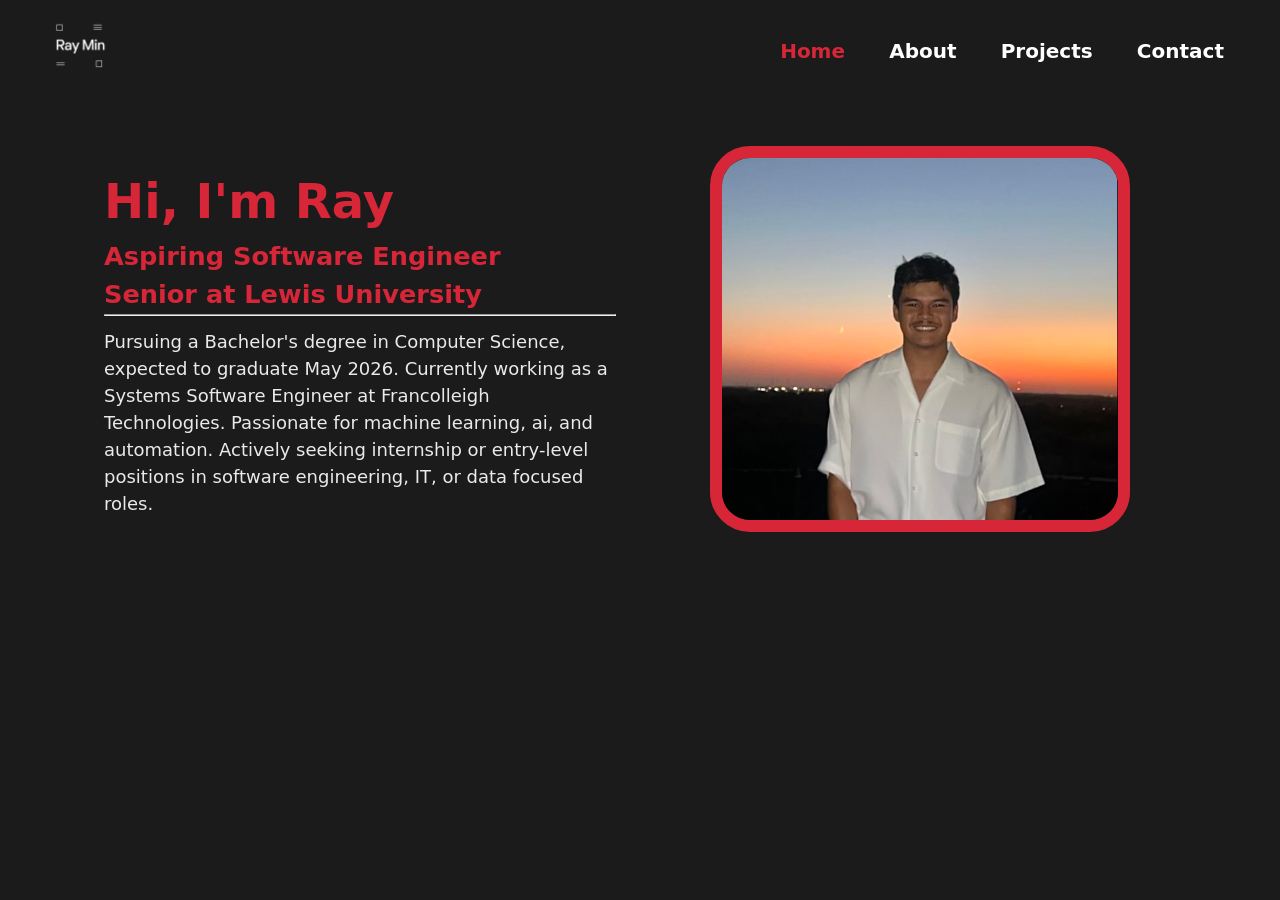
<file: index.html>
<!DOCTYPE html>
<html lang="en">
<head>
    <meta charset="UTF-8">
    <meta name="viewport" content="width=device-width, initial-scale=1.0">
    <title>Ray Min Home</title>
    <link rel="stylesheet" href="style.css">
</head>
<body>
    <header>
        <nav class="navbar">
            <a class="logo" href="index.html"><img src="images/logo.png"></a>
            <ul>
                <li><a href="" id="current_nav_page">Home</a></li>
                <li><a href="about.html">About</a></li>
                <li><a href="projects.html">Projects</a></li>
                <li><a href="contact.html">Contact</a></li>
            </ul>
        </nav>
    </header>

    <main>
        <div class="introduction">
            <div class="intro-text">
                <h1>Hi, I'm Ray</h1>
                <h2>Aspiring Software Engineer</h2>
                <h2>Senior at Lewis University</h2>
                <hr width="">
                <p>
                    Pursuing a Bachelor's degree in Computer Science, expected to graduate
                    May 2026. Currently working as a Systems Software Engineer at
                    Francolleigh Technologies. Passionate for machine learning, ai, and automation. 
                    Actively seeking internship or entry-level positions in software engineering, IT, 
                    or data focused roles. 
                </p> 
            </div>
            
            <div class="profile_img">
                <img src="images/ProfilePic.jpg">
            </div>
        </div>
        
    </main>

</body>

</html>
</file>
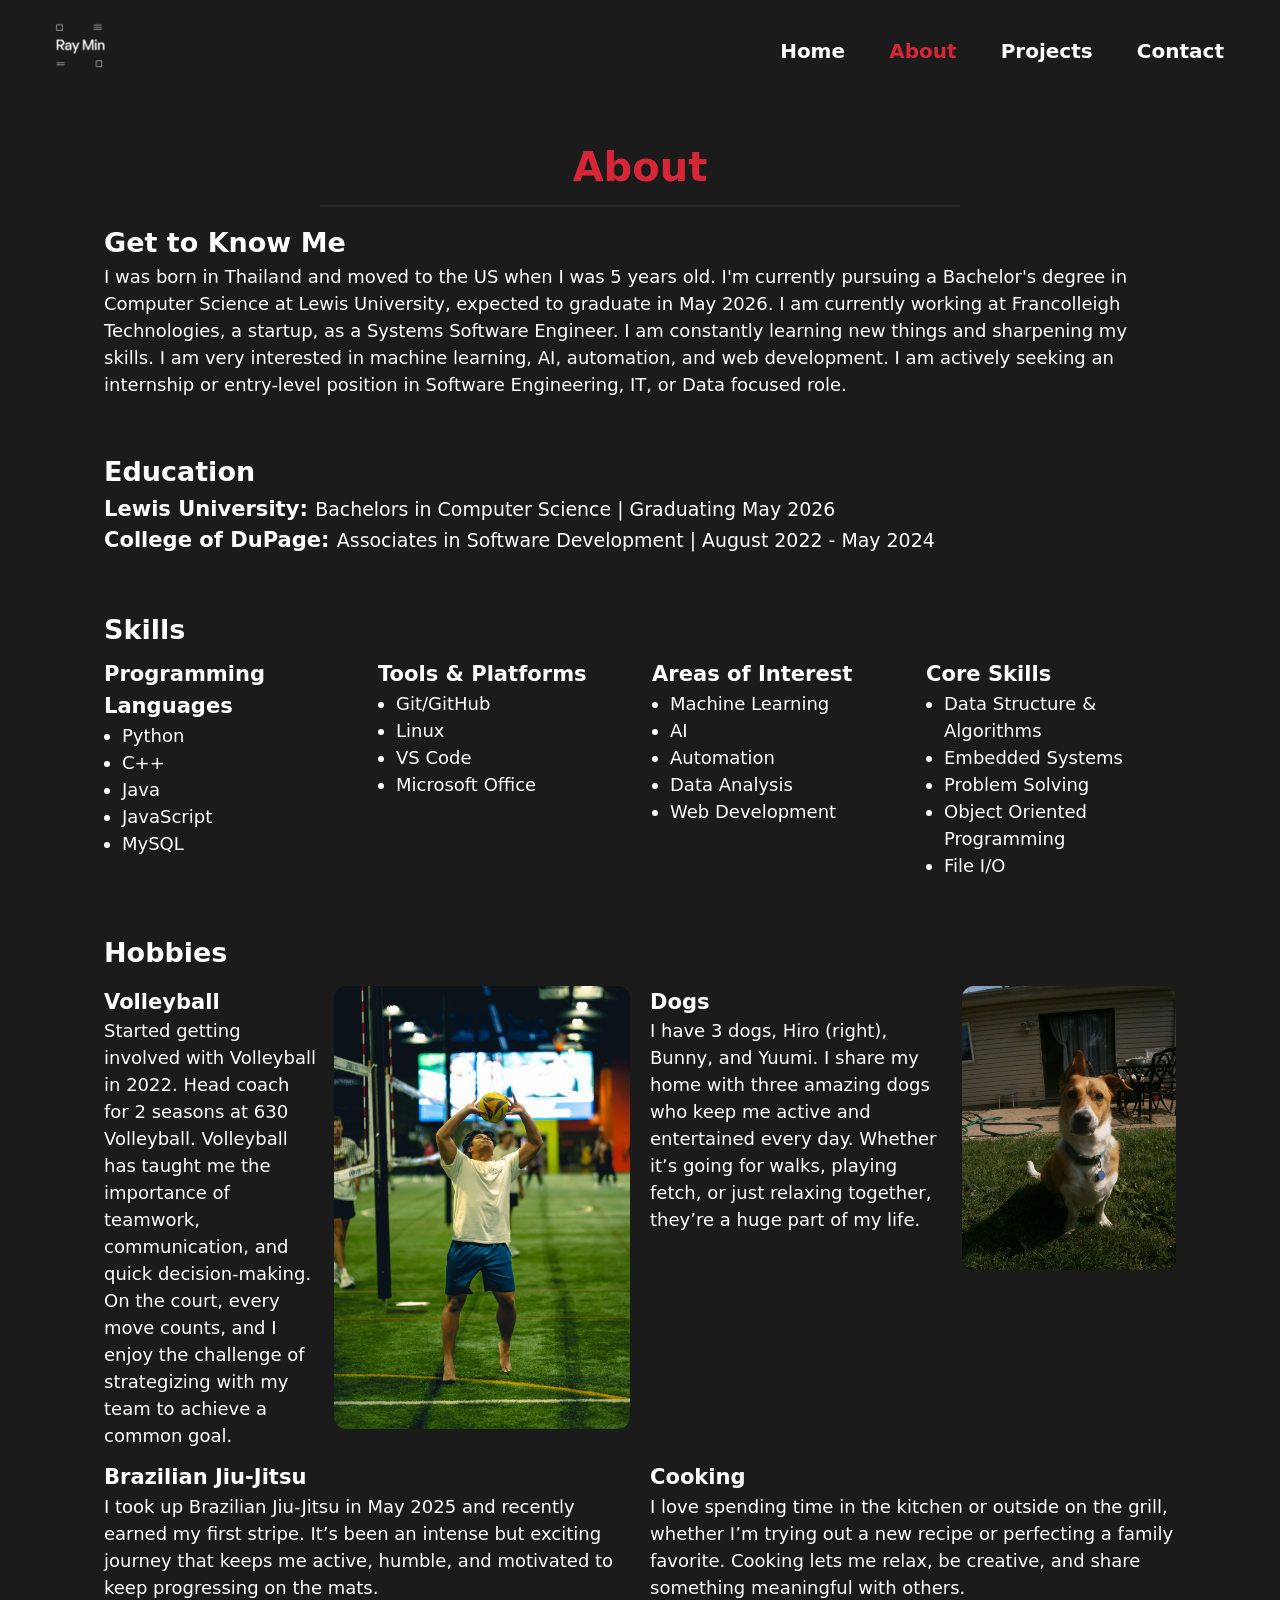
<file: about.html>
<!DOCTYPE html>
<html lang="en">
<head>
    <meta charset="UTF-8">
    <meta name="viewport" content="width=device-width, initial-scale=1.0">
    <title>About</title>
    <link rel="stylesheet" href="style.css">
</head>
<body>
    <header>
        <nav class="navbar">
            <a class="logo" href="index.html"><img src="images/logo.png"></a>
            <ul>
                <li><a href="index.html">Home</a></li>
                <li><a href="" id="current_nav_page">About</a></li>
                <li><a href="projects.html">Projects</a></li>
                <li><a href="contact.html">Contact</a></li>
            </ul>
        </nav>
    </header>

    <main>
        <div class="about_main">
            <div class="page_title">
                <h1>About</h1> <hr width="80%">
            </div>
        <div>

        <div class="about_content">
            <div class="about_intro">
                <h2>Get to Know Me</h2>
                <p>
                    I was born in Thailand and moved to the US when I was 5 years old. I'm currently pursuing a Bachelor's degree 
                    in Computer Science at Lewis University, expected to graduate in May 2026. I am currently working at Francolleigh Technologies, a startup, as a Systems 
                    Software Engineer. I am constantly learning new things and sharpening my skills. I am very interested in machine learning, AI, automation, and web development.
                    I am actively seeking an internship or entry-level position in Software Engineering, IT, or Data focused role.
                </p>
                <br><br>
            </div>
            <div class="about_education">
                <h2>Education</h2>
                <h3>Lewis University: <span class="paragraph_small">Bachelors in Computer Science | Graduating May 2026</span></h3>
                <h3>College of DuPage: <span class="paragraph_small">Associates in Software Development | August 2022 - May 2024</span></h3>
                <br><br>
            </div>
            <h2>Skills</h2>
            <div class="about_skills">
                <div>
                    <h3>Programming Languages</h3>
                    <ul id="skills_ul">
                        <li>Python</li>
                        <li>C++</li>
                        <li>Java</li>
                        <li>JavaScript</li>
                        <li>MySQL</li>
                    </ul>
                </div>
                <div>
                    <h3>Tools & Platforms<span class="paragraph_small"></span></h3>
                    <ul id="skills_ul">
                        <li>Git/GitHub</li>
                        <li>Linux</li>
                        <li>VS Code</li>
                        <li>Microsoft Office</li>
                    </ul>
                </div>
                <div>
                    <h3>Areas of Interest</h3>
                    <ul id="skills_ul">
                        <li>Machine Learning</li>
                        <li>AI</li>
                        <li>Automation</li>
                        <li>Data Analysis</li>
                        <li>Web Development</li>
                        
                    </ul>
                </div>
                <div>
                    <h3>Core Skills</h3>
                    <ul id="skills_ul">
                        <li>Data Structure & Algorithms</li>
                        <li>Embedded Systems</li>
                        <li>Problem Solving</li>
                        <li>Object Oriented Programming</li>
                        <li>File I/O</li>
                    </ul>
                    <br><br>
                </div>
            </div>
            <div class="Hobbies">
                <h2>Hobbies</h2>
                <div id="row1_hobbies">
                    <div id="volleyball">
                        <div id="volleyball_about">
                            <h3>Volleyball</h3>
                            <p>
                                Started getting involved with Volleyball in 2022. Head coach for 2 seasons at 630 Volleyball.
                                Volleyball has taught me the importance of teamwork, communication, and quick decision-making. 
                                On the court, every move counts, and I enjoy the challenge of strategizing with my team to achieve a common goal.
                            </p>
                        </div>
                        <div id="volleyball_img">
                            <img src="images/volleyball.jpg" height="400">
                        </div>
                    </div> 
                    
                    <div id="dogs_hobby">
                        <div id="dogs_about">
                            <h3>Dogs</h3>
                            <p>
                                I have 3 dogs, Hiro (right), Bunny, and Yuumi. I share my home with three amazing dogs who keep me active and entertained 
                                every day. Whether it’s going for walks, playing fetch, or just relaxing together, they’re a huge part of my life.
                            </p>
                        </div>
                        <div id="dogs_img">
                            <img src="images/hiro.jpeg" height="400">
                        </div>
                    </div>
                </div>

                <div id="row2_hobbies">
                    <div id="bjj_hobby">
                        <div id="bjj_about">
                            <h3>Brazilian Jiu-Jitsu</h3>
                            <p>
                                I took up Brazilian Jiu-Jitsu in May 2025 and recently earned my first stripe. It’s been an intense but exciting journey that keeps 
                                me active, humble, and motivated to keep progressing on the mats.
                            </p>
                        </div>
                    </div> 
                    
                    <div id="cooking_hobby">
                        <div id="cooking_about">
                            <h3>Cooking</h3>
                            <p>
                                I love spending time in the kitchen or outside on the grill, whether I’m trying out a new recipe or perfecting a family favorite. 
                                Cooking lets me relax, be creative, and share something meaningful with others.
                            </p>
                        </div>
                    </div>

                </div>
            </div>
        </div>
    </main>

</body>

</html>
</file>
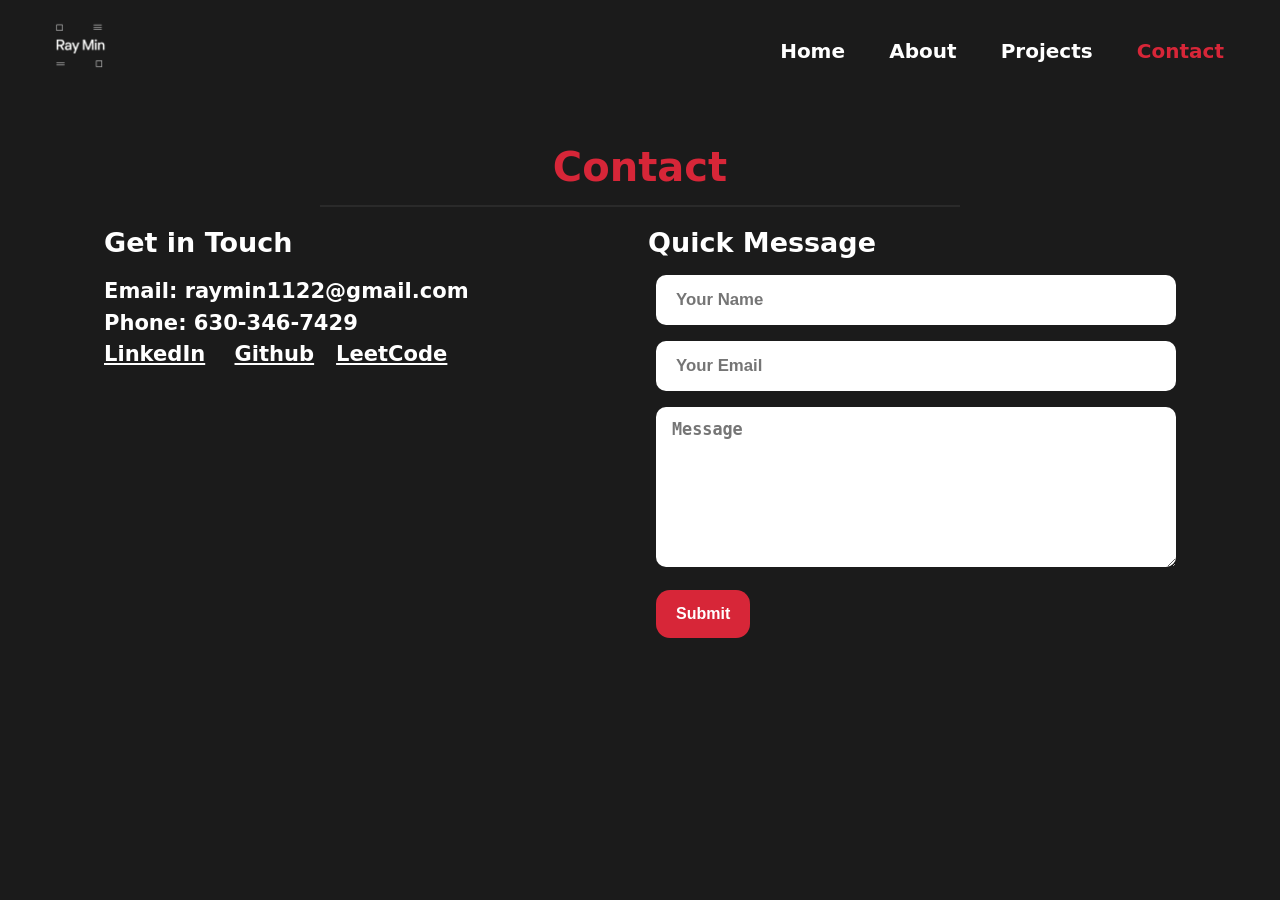
<file: contact.html>
<!DOCTYPE html>
<html lang="en">
<head>
    <meta charset="UTF-8">
    <meta name="viewport" content="width=device-width, initial-scale=1.0">
    <title>Contact</title>
    <link rel="stylesheet" href="style.css">
</head>
<body>
    <header>
        <nav class="navbar">
            <a class="logo" href="index.html"><img src="images/logo.png"></a>
            <ul>
                <li><a href="index.html">Home</a></li>
                <li><a href="about.html">About</a></li>
                <li><a href="projects.html">Projects</a></li>
                <li><a href="" id="current_nav_page">Contact</a></li>
            </ul>
        </nav>
    </header>

    <main>
        <div class="contact_main">
            <div class="page_title">
                <h1>Contact</h1> <hr width="80%">
            </div>
        <div>

        <div class="contact_content">
            <div id="contact_titles">
                <div id="contact_left_title">
                    <h2>Get in Touch</h2>
                </div>
                <div id="contact_right_title">
                    <h2>Quick Message</h2>
                </div>
            </div>
            <div id="contact_descriptions">
                <div id="contact_left_description">
                    <h3>Email: raymin1122@gmail.com</h3>
                    <h3>Phone: 630-346-7429</h3>
                    <h3><a href="https://www.linkedin.com/in/ray-min-48973923b" target="_blank">LinkedIn</a> &nbsp;&nbsp;
                        <a href="https://www.github.com/raykage12" target="_blank">Github</a>&nbsp;&nbsp;
                        <a href="https://www.leetcode.com/u/raymin1122/" target="_blank">LeetCode</a>
                    </h3>
                </div>
                
                <div id="contact_right_description">
                    <form action="https://api.web3forms.com/submit" method="POST" id="form">
                        <input type="hidden" name="access_key" value="4ae745a2-0f95-4399-bcd5-e7208cb5167c">
                        <input type="text" name="name" placeholder="Your Name" class="contact-inputs" required>
                        <input type="email" name="email" placeholder="Your Email" class="contact-inputs" required>
                        <textarea name="message" placeholder="Message" class="contact-inputs" required></textarea>
                        <button type="submit">Submit</button>
                    </form>
                </div>
            </div>
            
        </div>

    </main>

</body>
</html>
</file>
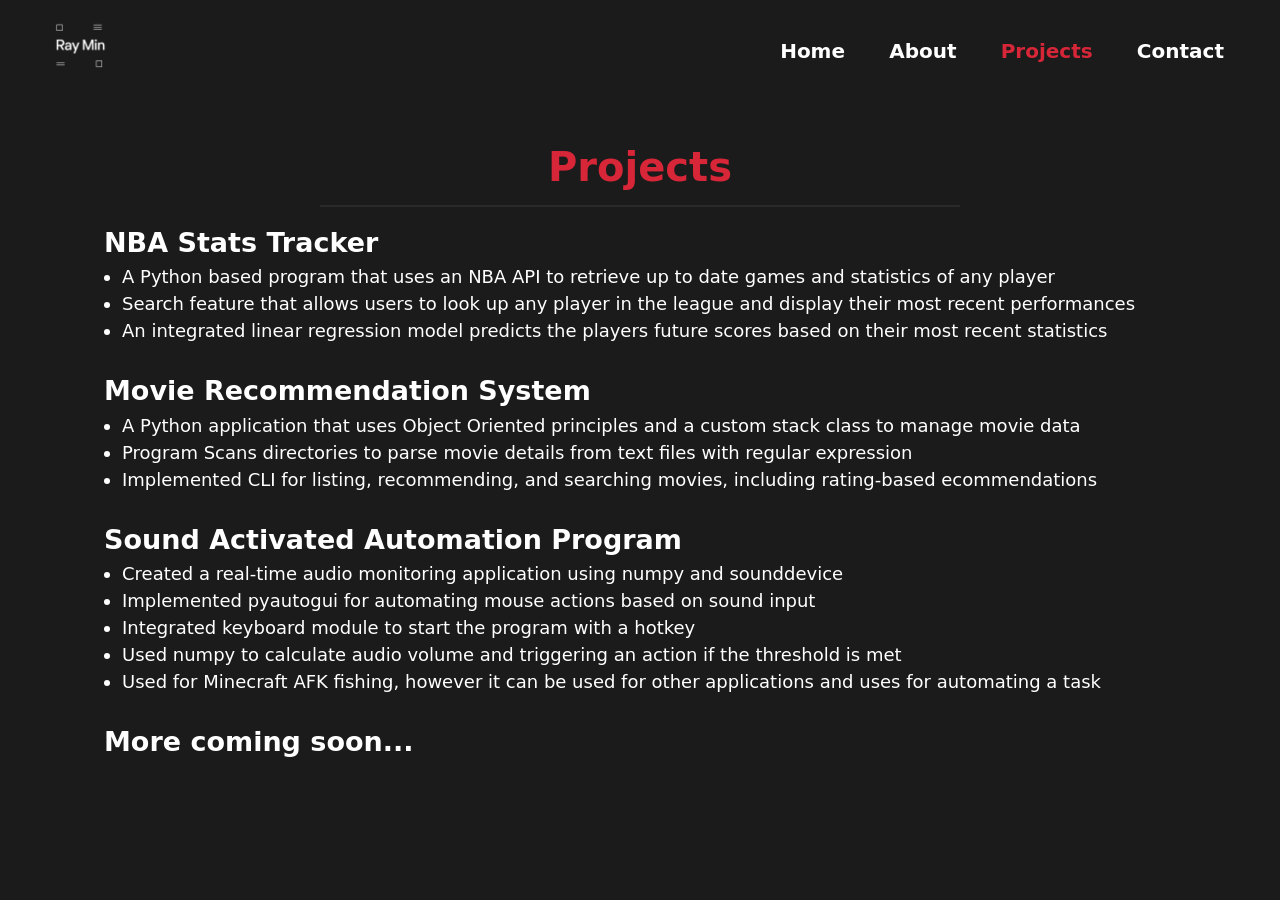
<file: projects.html>
<!DOCTYPE html>
<html lang="en">
<head>
    <meta charset="UTF-8">
    <meta name="viewport" content="width=device-width, initial-scale=1.0">
    <title>Projects</title>
    <link rel="stylesheet" href="style.css">
</head>
<body>
    <header>
        <nav class="navbar">
            <a class="logo" href="index.html"><img src="images/logo.png"></a>
            <ul>
                <li><a href="index.html">Home</a></li>
                <li><a href="about.html">About</a></li>
                <li><a href="" id="current_nav_page">Projects</a></li>
                <li><a href="contact.html">Contact</a></li>
            </ul>
        </nav>
    </header>

    <main>
        <div class="project_main">
            <div class="page_title">
                <h1>Projects</h1> <hr width="80%">
            </div>
        <div>

        <div class="projects_content">
            <div id="sports_tracker">
                <h2>NBA Stats Tracker</h2>
                <ul id="projects_description">
                    <li>A Python based program that uses an NBA API to retrieve up to date games and statistics of any player</li>
                    <li>Search feature that allows users to look up any player in the league and display their most recent performances</li>
                    <li>An integrated linear regression model predicts the players future scores based on their most recent statistics</li>
                </ul>
                <br>
            </div>
            <div id="movie_recommendation">
                <h2>Movie Recommendation System</h2>
                <ul id="projects_description">
                    <li>A Python application that uses Object Oriented principles and a custom stack class to manage movie data</li>
                    <li>Program Scans directories to parse movie details from text files with regular expression</li>
                    <li>Implemented CLI for listing, recommending, and searching movies, including rating-based ecommendations</li>
                </ul>
                <br>
            </div>
            <div id="sound_automation">
                <h2>Sound Activated Automation Program</h2>
                <ul id="projects_description">
                    <li>Created a real-time audio monitoring application using numpy and sounddevice</li>
                    <li>Implemented pyautogui for automating mouse actions based on sound input</li>
                    <li>Integrated keyboard module to start the program with a hotkey</li>
                    <li>Used numpy to calculate audio volume and triggering an action if the threshold is met</li>
                    <li>Used for Minecraft AFK fishing, however it can be used for other applications and uses for automating a task</li>
                </ul>
                <br>
            </div>
            <div id="more_projects">
                <h2>More coming soon...</h2>
                <br>
            </div>
        </div>            


            
    </main>

</body>
</html>
</file>
<file: style.css>
/* ===== Base / Reset ===== */
:root{
  --bg:#1b1b1b;
  --text:#ffffff;
  --accent:#D72638;
  --muted:#c7bdbd;
  --radius-xl:2rem;
}

*{ box-sizing: border-box; margin:0; padding:0; }
html, body{ height:100%; }
body{
  background:var(--bg);
  color:var(--text);
  font-family: system-ui, -apple-system, "Segoe UI", Roboto, Helvetica, Arial, "Apple Color Emoji", "Segoe UI Emoji";
  line-height:1.5;
}

/* Remove the global color rule from * { ... } in old CSS; color now lives on body. */

/* ===== Navbar ===== */
.navbar{
  display:flex;
  align-items:center;
  justify-content:space-between;
  padding: clamp(0.5rem, 1.2vw, 1rem) clamp(1rem, 4vw, 3rem);
  gap:1rem;
}
.navbar .logo img{
  height: clamp(40px, 7vh, 64px);
  border-radius: 12px;
}
.navbar ul{
  display:flex;
  align-items:center;
  list-style:none;
  gap: clamp(0.5rem, 2.2vw, 2rem);
  flex-wrap:wrap;
}
.navbar ul a{
  text-decoration:none;
  font-weight:700;
  font-size: clamp(1rem, 2.1vw, 1.25rem);
  padding:.35rem .5rem;
  color:var(--text);
}
.navbar ul a:hover{ color:var(--muted); transition: color .15s ease-in-out; }
#current_nav_page{ color:var(--accent); pointer-events:none; }

/* ===== Sections: shared container ===== */
.page_title,
.about_content,
.projects_content,
.contact_content,
.introduction{
  padding-inline: clamp(1rem, 5vw, 8rem);
  max-width: 1200px;
  margin-inline: auto;
}

/* ===== Home ===== */
.introduction{
  display:flex;
  align-items:center;
  gap: clamp(1rem, 4vw, 3rem);
  padding-block: clamp(1rem, 5vh, 3rem);
  /* Remove fixed viewport-height layouts; let content define height */
}
.intro-text{
  /* fix bad token 'darkgra' and remove fixed widths/margins */
  width: 100%;
}
.intro-text h1, .intro-text h2{
  color:var(--accent);
}
.intro-text h1{ font-size: clamp(1.6rem, 4.2vw, 3rem); margin-top:.25rem; }
.intro-text h2{ font-size: clamp(1.1rem, 2.8vw, 1.6rem); font-weight:700; }
.intro-text p{ font-size: clamp(1rem, 2.2vw, 1.125rem); margin-top: .75rem; color: #eaeaea; }

.profile_img{
  display:flex; justify-content:center; width:100%;
}
.profile_img img{
  width: min(45vw, 420px);
  max-width: 100%;
  height:auto;
  border: .8em solid var(--accent);
  border-radius: 2.5em;
}

/* ===== Page titles ===== */
.page_title{
  text-align:center;
  margin-top: clamp(1rem, 4vh, 2.5rem);
}
.page_title h1{
  color:var(--accent);
  font-size: clamp(1.6rem, 4vw, 2.5rem);
}
.page_title hr{
  width:min(80%, 640px);
  margin: .5rem auto 0;
  border:0; height:2px; background:#2a2a2a;
}

/* ===== About ===== */
.about_content{
  font-size: clamp(1rem, 2.2vw, 1.125rem);
  margin-top: 1rem;
}
.paragraph_small{ font-size: .9em; font-weight:400; line-height:1.5; }
#skills_ul{ margin-left: 1em; }
.about_skills{
  display:grid;
  grid-template-columns: repeat(4, minmax(0,1fr));
  gap: clamp(.75rem, 2vw, 1.5rem);
  margin-top: .5rem;
}
#row1_hobbies, #row2_hobbies{
  display:grid;
  grid-template-columns: repeat(2, minmax(0,1fr));
  gap: clamp(.75rem, 2vw, 1.25rem);
  align-items:start;
  margin-top: .75rem;
}
#volleyball, #dogs_hobby{ display:flex; gap:1rem; }
#volleyball_img, #dogs_img{ margin-left: 0; }
.about_content img{ max-width:100%; height:auto; border-radius: 12px; }

/* ===== Projects ===== */
.projects_content{
  font-size: clamp(1rem, 2.2vw, 1.125rem);
  margin-top: 1rem;
}
#projects_description{ margin-left: 1em; }

/* ===== Contact ===== */
.contact_content{
  font-size: clamp(1rem, 2.2vw, 1.125rem);
  margin-top: 1rem;
}
#contact_titles{
  display:grid;
  grid-template-columns: 1fr 1fr;
  gap: 1rem;
  align-items: end;
}
#contact_descriptions{
  display:grid;
  grid-template-columns: 1fr 1fr;
  gap: clamp(1rem, 3vw, 2rem);
  margin-top: .75rem;
}
#contact_left_description h3 a{ color: var(--text); text-decoration: underline; }

.contact-inputs{
  width:100%;
  height: 50px;
  border:none;
  outline:none;
  border-radius:10px;
  color:#111;
  background:#fff;
  font-weight:700;
  font-size:1.05rem;
  padding-left: 20px;
  margin-bottom: 16px; /* tighter spacing on small screens */
}
#contact_right_description textarea{
  height: 160px;
  font-size: 1.05rem;
  padding: 12px 16px;
}
#contact_right_description{
  display:flex;
  flex-direction:column;
  align-items:start;
  gap: 16px;
}
#contact_right_description button{
  height:auto;
  min-height:48px;
  padding: .8rem 1.25rem;
  font-size: 1rem;
  background:var(--accent);
  border-radius: 14px;
  color:#fff;
  font-weight:800;
  border:none;
  cursor:pointer;
}
#contact_right_description button:hover{ background:#bf6e6e; }

/* ===== Responsive Breakpoints ===== */

/* Tablets and down */
@media (max-width: 1024px){
  .introduction{ flex-direction: column; text-align:center; }
  .profile_img img{ width: min(60vw, 420px); }
  .about_skills{ grid-template-columns: repeat(2, minmax(0,1fr)); }
  #row1_hobbies, #row2_hobbies{ grid-template-columns: 1fr; }
}

/* Phones */
@media (max-width: 640px){
  .navbar{ justify-content:center; }
  .navbar ul{ gap:.5rem; }
  .navbar .logo img{ height:44px; }
  .page_title{ margin-top: 1rem; }
  #contact_titles, #contact_descriptions{ grid-template-columns: 1fr; }
  .profile_img img{ width: 80vw; }
}

/* Very small phones */
@media (max-width: 380px){
  .navbar ul a{ padding:.25rem .4rem; }
}
</file>
